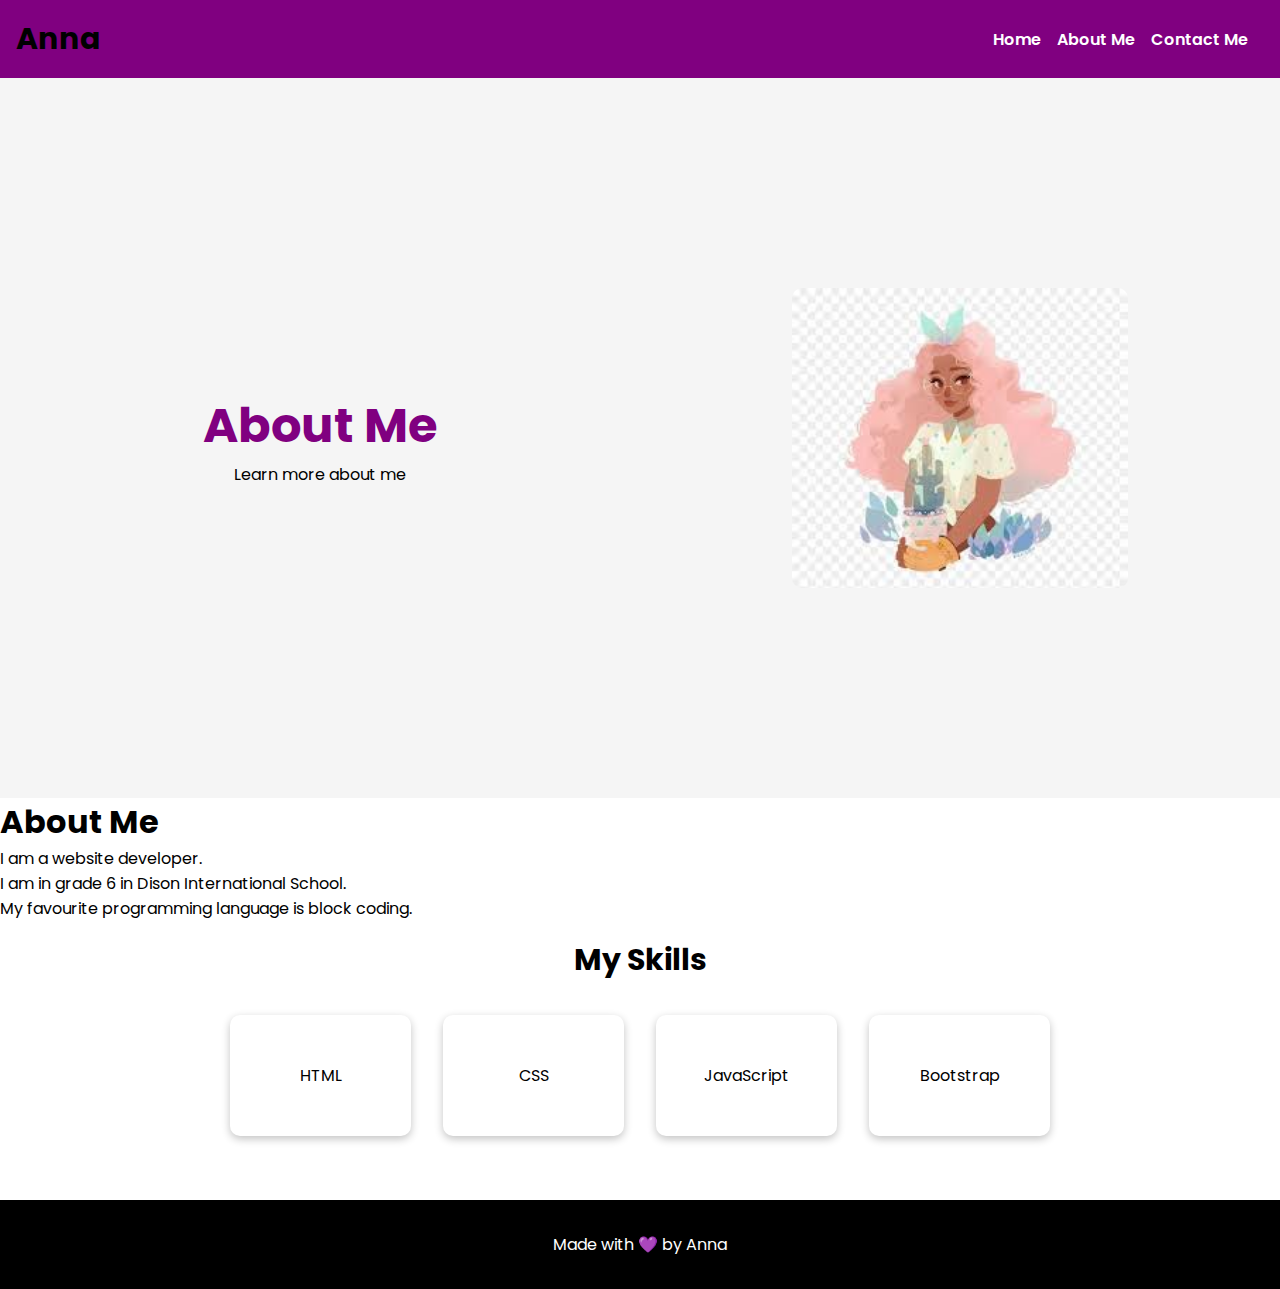
<file: about.html>
<!DOCTYPE html>
<html lang="en">

<head>
  <meta charset="UTF-8">
  <meta name="viewport" content="width=device-width, initial-scale=1.0">
  <title>About</title>
  <link rel="stylesheet" href="styles.css">
  <link rel="stylesheet" href="https://cdnjs.cloudflare.com/ajax/libs/font-awesome/6.4.2/css/all.min.css"
    integrity="sha512-z3gLpd7yknf1YoNbCzqRKc4qyor8gaKU1qmn+CShxbuBusANI9QpRohGBreCFkKxLhei6S9CQXFEbbKuqLg0DA=="
    crossorigin="anonymous" referrerpolicy="no-referrer" />

</head>

<body>
  <nav class="navbar">
    <div class="logo">Anna</div>
    <div>
      <ul class="nav-list">
        <li>
          <a href="index.html">Home</a>
        </li>
        <li>
          <a href="about.html">About Me</a>
        </li>
        <li>
          <a href="contact.html">Contact Me</a>
        </li>
      </ul>
    </div>
  </nav>

  <section class="hero">
    <div class="left">
      <h3 class="name">About Me</h3>
      <p>Learn more about me</p>
    </div>
    <div class="right">
      <img src="./images/teen black kawaii girl.jpg" alt="Profile Picture" height="300px">
    </div>
  </section>

  <section class="About-Me-paragraph">
    <h1>About Me</h1>
    <p> I am a website developer.
    <p> I am in grade 6 in Dison International School.</p>
    <p> My favourite programming language is block coding.</p>
  </section>

  <section class="skills">
    <h2>My Skills</h2>
    <div class="card">
      <div class="skill">
        <i class="fa-brands fa-html5 fa-3x"></i>
        <p>HTML</p>
      </div>
      <div class="skill">
        <i class="fa-brands fa-css3 fa-3x"></i>
        <p>CSS</p>
      </div>
      <div class="skill">
        <i class="fa-brands fa-js fa-3x"></i>
        <p>JavaScript</p>
      </div>
      <div class="skill">
        <i class="fa-brands fa-bootstrap fa-3x"></i>
        <p>Bootstrap</p>
      </div>
    </div>
  </section>

  <footer class="footer">
    <p>Made with 💜 by Anna</p>
  </footer>

</body>

</html>
</file>
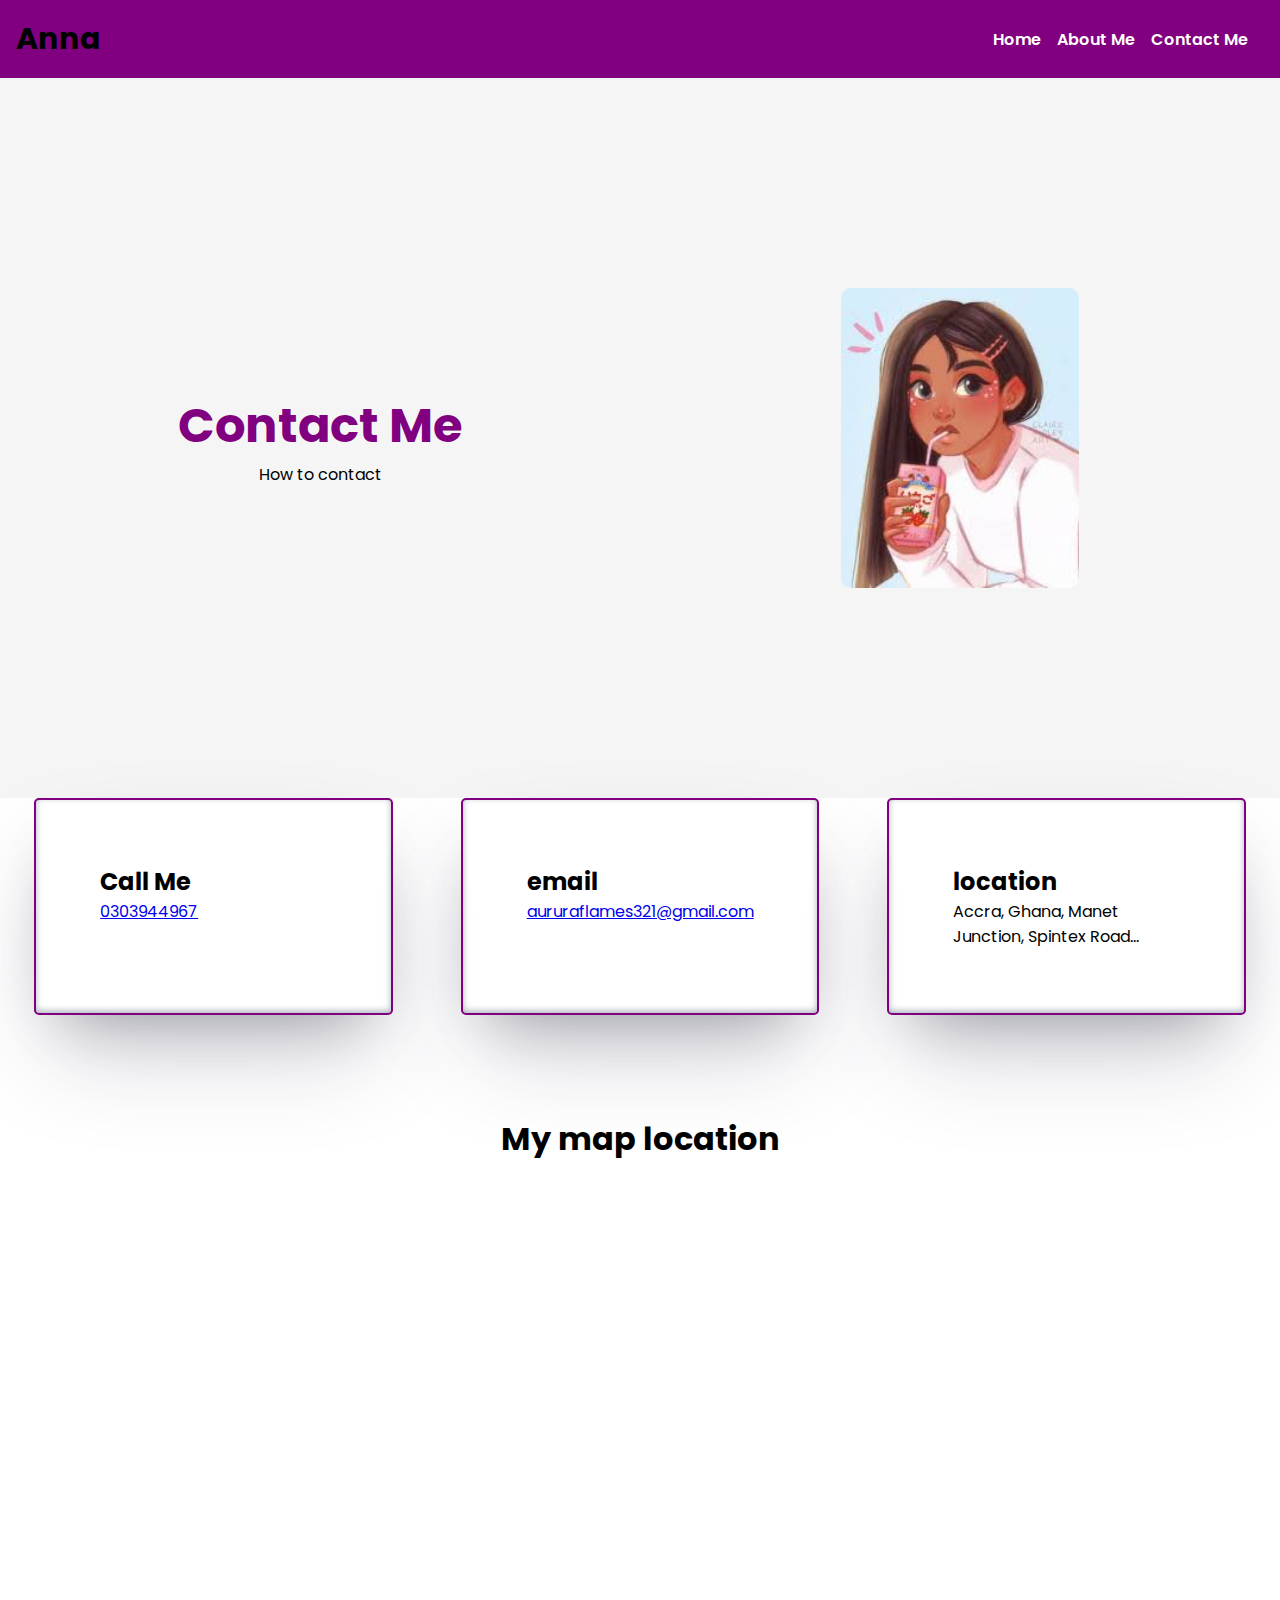
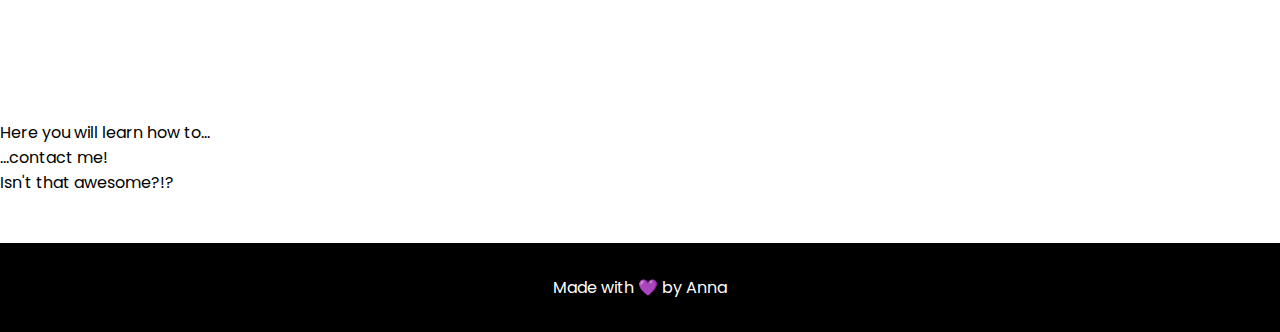
<file: contact.html>
<!DOCTYPE html>
<html lang="en">
<head>
    <meta charset="UTF-8">
    <meta name="viewport" content="width=device-width, initial-scale=1.0">
    <title>Contact</title>
    <link rel="stylesheet" href="styles.css">
    <link
      rel="stylesheet"
      href="https://cdnjs.cloudflare.com/ajax/libs/font-awesome/6.4.2/css/all.min.css"
      integrity="sha512-z3gLpd7yknf1YoNbCzqRKc4qyor8gaKU1qmn+CShxbuBusANI9QpRohGBreCFkKxLhei6S9CQXFEbbKuqLg0DA=="
      crossorigin="anonymous"
      referrerpolicy="no-referrer"
    />
    <link href="https://unpkg.com/aos@2.3.1/dist/aos.css" rel="stylesheet">
    <link rel="stylesheet" href="wickedcss.min.css">
</head>
<body>
    <nav class="navbar">
        <div class="logo">Anna</div>
        <div>
          <ul class="nav-list">
            <li>
              <a href="index.html">Home</a>
            </li>
            <li>
              <a href="about.html">About Me</a>
            </li>
            <li>
              <a href="contact.html">Contact Me</a>
            </li>
          </ul>
        </div>
      </nav> 

      <section class="hero">
        <div class="left">
          <h3 class="name">Contact Me</h3>
          <p>How to contact</p>
        </div>
        <div class="right">
          <img src="./images/teen black girl 13.jpg" alt ="Profile Picture" height="300px">
        </div>
      </section>

       <section class="Gucci">
        <div class="telephone"  >
          <i class="fa-solid fa-phone floater" style="color: #511f51;"></i>
         <h2>Call Me</h2>
         <a href="tel:+233303944967">0303944967</a> 
        </div>
        
        <div class="telephone" >

          <i class="fa-solid fa-envelope spinner" style="color: #511f50;"></i>
          <h2>email</h2>
          <a href="mailto:aururaflames321@gmail.com">aururaflames321@gmail.com</a>
        </div>
      
        <div class="telephone">
          <i class="fa-solid fa-location-dot heartbeat" style="width: 300px; height: 300px; color: #511f50;"></i>
          <h2>location</h2>
          <p>Accra, Ghana, Manet Junction, Spintex Road... </p>
        </div>
       </section>
       <section class="Map-Location">
        <h1>My map location</h1>
        <iframe src="https://www.google.com/maps/embed?pb=!1m18!1m12!1m3!1d3966.334616302319!2d0.0865716740961431!3d6.219530726622888!2m3!1f0!2f0!3f0!3m2!1i1024!2i768!4f13.1!3m3!1m2!1s0x1020a8f1aaa7d475%3A0x6ab35b6091de6dda!2sThe%20Royal%20Senchi%20Resort%2FHotel!5e0!3m2!1sen!2sgh!4v1699720191747!5m2!1sen!2sgh" width="600" height="450" style="border:0;" allowfullscreen="" loading="lazy" referrerpolicy="no-referrer-when-downgrade"></iframe>
      </section>

      <p> Here you will learn how to...
      <p> ...contact me!</p>
      <p> Isn't that awesome?!?</p>

      <footer class="footer">
        <p>Made with 💜 by Anna</p>
      </footer>
      
</body>
<script src="https://unpkg.com/aos@2.3.1/dist/aos.js"></script>
</html>
</file>
<file: styles.css>
@import url("https://fonts.googleapis.com/css2?family=Poppins:wght@200;300;400;500;600;700&display=swap");

* {
  margin: 0;
  padding: 0;
  box-sizing: border-box;
}

body {
  font-family: "Poppins", sans-serif;
}

.navbar {
  display: flex;
  align-items: center;
  justify-content: space-between;
  background-color: purple;
  padding: 1rem;
}

.nav-list {
  display: flex;
}

.nav-list li {
  list-style: none;
  margin-right: 1rem;
}

.logo {
  font-size: 30px;
  font-weight: 700;
}
.nav-list li a {
  text-decoration: none;
  color: white;
  font-weight: 600;
}

.hero {
  height: 80vh;
  background-color: whitesmoke;
  display: grid;
  grid-template-columns: 1fr 1fr;
  align-items: center;
}

.left {
  height: 60vh;
  margin: 1rem;
  display: flex;
  justify-content: center;
  align-items: center;
  flex-direction: column;
}
.right {
  display:flex;
  justify-content: center ;
  align-items: center ;
  height: 60vh;
  margin: 1rem;
  
}

.right img {
border-radius : 10px

}
.name {
  font-size: 3rem;
  color: purple;
}
.skills,
.projects {
  display: grid;
  justify-content: center;
  align-items: center;
}
.skills h2,
.projects h2 {
  font-size: 30px;
  margin: 1rem;
  text-align: center;
}

.card {
  display: grid;
  grid-template-columns: 1fr 1fr 1fr 1fr;
}
.skill {
  padding: 3rem;
  margin: 1rem;
  display: flex;
  flex-direction: column;
  align-items: center;
  justify-content: center;
  box-shadow: rgba(0, 0, 0, 0.24) 0px 3px 8px;
  border-radius: 10px;
}

.skill i {
  color: purple;
}
.projects {
  background-color: whitesmoke;
  margin-top: 3rem;
}

.project {
  text-align: center;
  margin: 10px;
  padding: 1rem;
}

.project img {
  height: 200px;
  width: 250px;
  border-radius: 20px;
  object-fit: cover;
}

.project h3 {
  font-size: 25px;
}

.footer {
  background-color: black;
  color: white;
  text-align: center;
  padding: 2rem;
  margin-top: 3rem;
}

@media screen and (max-width:768px) {
  .navbar {
  display: grid;
  text-align: center;
  justify-content: center;
}

.hero {
  display: flex;
  flex-direction: column;
}

.card {
  grid-template-columns: 1fr;
}
  
}

.contact{display:flex;
justify-content: space-around;
height: 40vh;
}
.telephone{
  border: 2px solid purple;
  border-radius:5px;
  padding:5%;
  width: 28%;
  box-shadow: rgba(50, 50, 93, 0.25) 0px 50px 100px -20px, rgba(0, 0, 0, 0.3) 0px 30px 60px -30px, rgba(10, 37, 64, 0.35) 0px -2px 6px 0px inset;
}
.Gucci{
  display:flex;
  justify-content: space-around;
}
.fa-solid{
  font-size: 4rem;
}
.Map-Location{
  width:100vw ;
  text-align:center ;
  margin-block:100px;
}
footer:hover{
  color:purple;
  background-color:black;
  }
</file>
<file: wickedcss.min.css>
/*!
 * WickedCSS v1.0 (https://github.com/kristofferandreasen/wickedCSS)
 * Copyright 2015 Kristoffer Andreasen
 * MIT License
 */.barrelRoll,.fadeIn,.floater,.heartbeat,.pulse,.rollerLeft,.rollerRight,.rotateIn,.rotateInLeft,.rotateInRight,.rotation,.shake,.sideToSide,.slideDown,.slideLeft,.slideRight,.slideUp,.spinner,.wiggle,.zoomer,.zoomerOut{visibility:visible!important}.rotation{animation-name:rotation;-webkit-animation-name:rotation;animation-duration:4s;-webkit-animation-duration:4s;animation-timing-function:linear;-webkit-animation-timing-function:linear;animation-iteration-count:infinite}.rotation,.sideToSide{-webkit-animation-iteration-count:infinite}@-webkit-keyframes rotation{from{-webkit-transform:rotate(0) translateX(50%) rotate(0)}to{-webkit-transform:rotate(360deg) translateX(50%) rotate(-360deg)}}@keyframes rotation{from{transform:rotate(0) translateX(50%) rotate(0)}to{transform:rotate(360deg) translateX(50%) rotate(-360deg)}}.sideToSide{animation-name:sideToSide;-webkit-animation-name:sideToSide;animation-duration:3s;-webkit-animation-duration:3s;animation-timing-function:ease;-webkit-animation-timing-function:ease;animation-iteration-count:infinite}@-webkit-keyframes sideToSide{0%,100%{-webkit-transform:translate(100%,0)}50%{-webkit-transform:translate(-100%,0)}}@keyframes sideToSide{0%,100%{transform:translate(100%,0)}50%{transform:translate(-100%,0)}}.zoomer{animation-name:zoomer;-webkit-animation-name:zoomer;-webkit-animation-duration:1s;-webkit-animation-timing-function:cubic-bezier(.5,.2,.3,1);animation-iteration-count:1}.zoomer,.zoomerOut{-webkit-animation-iteration-count:1;animation-timing-function:cubic-bezier(.5,.2,.3,1);animation-duration:1s}@-webkit-keyframes zoomer{0%{-webkit-transform:scale(.3)}100%{-webkit-transform:scale(1)}}@keyframes zoomer{0%{transform:scale(.3)}100%{transform:scale(1)}}.zoomerOut{animation-name:zoomerOut;-webkit-animation-name:zoomerOut;-webkit-animation-duration:1s;-webkit-animation-timing-function:cubic-bezier(.5,.2,.3,1);animation-iteration-count:1;animation-fill-mode:forwards}.rollerRight,.zoomerOut{-webkit-animation-fill-mode:forwards}@-webkit-keyframes zoomerOut{0%{-webkit-transform:scale(1)}100%{-webkit-transform:scale(0)}}@keyframes zoomerOut{0%{transform:scale(1)}100%{transform:scale(0)}}.spinner{animation-name:spinner;-webkit-animation-name:spinner;-webkit-animation-duration:2s;-webkit-animation-timing-function:linear;-webkit-animation-iteration-count:infinite;animation-iteration-count:infinite}.pulse,.spinner{animation-timing-function:linear;animation-duration:2s}@-webkit-keyframes spinner{from{-webkit-transform:rotate(0)}to{-webkit-transform:rotate(360deg)}}@keyframes spinner{from{transform:rotate(0)}to{transform:rotate(360deg)}}.pulse{animation-name:pulse;-webkit-animation-name:pulse;-webkit-animation-duration:2s;-webkit-animation-timing-function:linear;animation-iteration-count:infinite;-webkit-animation-iteration-count:infinite}@keyframes pulse{0%,100%{transform:scale(.9);opacity:.9}50%{transform:scale(1);opacity:1}}@-webkit-keyframes pulse{0%,100%{-webkit-transform:scale(.95);opacity:.9}50%{-webkit-transform:scale(1);opacity:1}}.shake{animation-name:shake;-webkit-animation-name:shake;-webkit-animation-duration:.4s;-webkit-animation-timing-function:ease;-webkit-animation-iteration-count:1}.barrelRoll,.shake{animation-iteration-count:1;animation-timing-function:ease;animation-duration:.4s}@keyframes shake{0%,100%{transform:translateX(0)}16%,50%,83%{transform:translateX(-10px)}33%,66%{transform:translateX(10px)}}@-webkit-keyframes shake{0%,100%{-webkit-transform:translateX(0)}16%,50%,83%{-webkit-transform:translateX(-10px)}33%,66%{-webkit-transform:translateX(10px)}}.barrelRoll{animation-name:barrelRoll;-webkit-animation-name:barrelRoll;-webkit-animation-duration:.4s;-webkit-animation-timing-function:ease;-webkit-animation-iteration-count:1}@keyframes barrelRoll{from{transform:rotate(0)}to{transform:rotate(360deg)}}@-webkit-keyframes barrelRoll{from{-webkit-transform:rotate(0)}to{-webkit-transform:rotate(360deg)}}.floater{animation-name:floater;-webkit-animation-name:floater;animation-duration:1.5s;-webkit-animation-duration:1.5s;-webkit-animation-iteration-count:infinite}.floater,.wiggle{animation-iteration-count:infinite}@keyframes floater{0%,100%{transform:translateY(0)}50%{transform:translateY(8%)}}@-webkit-keyframes floater{0%,100%{-webkit-transform:translateY(0)}50%{-webkit-transform:translateY(8%)}}.wiggle{animation-name:wiggle;-webkit-animation-name:wiggle;animation-duration:2.5s;-webkit-animation-duration:2.5s;-webkit-animation-iteration-count:infinite}@keyframes wiggle{0%,100%{transform:rotate(-4deg)}50%{transform:rotate(4deg)}}@-webkit-keyframes wiggle{0%,100%{-webkit-transform:rotate(-4deg)}50%{-webkit-transform:rotate(4deg)}}.pound{animation-name:pound;-webkit-animation-name:pound;animation-duration:.5s;-webkit-animation-duration:.5s;-webkit-animation-timing-function:ease;-webkit-animation-iteration-count:infinite;visibility:visible!important}.heartbeat,.pound{animation-iteration-count:infinite;animation-timing-function:ease}@keyframes pound{to{transform:scale(1.2)}}@-webkit-keyframes pound{to{transform:scale(1.2)}}.heartbeat{animation-name:heartbeat;-webkit-animation-name:heartbeat;animation-duration:3s;-webkit-animation-duration:3s;-webkit-animation-timing-function:ease;-webkit-animation-iteration-count:infinite}@keyframes heartbeat{0%,100%{transform:scale(1)}10%{transform:scale(1.2)}20%{transform:scale(1.4)}}@-webkit-keyframes heartbeat{0%,100%{-webkit-transform:scale(1)}10%{-webkit-transform:scale(1.2)}20%{-webkit-transform:scale(1.4)}}.rollerRight{animation-name:rollerRight;-webkit-animation-name:rollerRight;animation-duration:2s;-webkit-animation-duration:2s;-webkit-animation-timing-function:ease;-webkit-animation-iteration-count:1;animation-fill-mode:forwards}.rollerLeft,.rollerRight{animation-iteration-count:1;animation-timing-function:ease}@keyframes rollerRight{0%{transform:translateX(-200px) rotate(0);opacity:0}100%{transform:translateX(0) rotate(2turn);opacity:1}}@-webkit-keyframes rollerRight{0%{-webkit-transform:translateX(-200px) rotate(0);opacity:0}100%{-webkit-transform:translateX(0) rotate(2turn);opacity:1}}.rollerLeft{animation-name:rollerLeft;-webkit-animation-name:rollerLeft;animation-duration:2s;-webkit-animation-duration:2s;-webkit-animation-timing-function:ease;-webkit-animation-iteration-count:1;animation-fill-mode:forwards}.fadeOut,.rollerLeft{-webkit-animation-fill-mode:forwards}@keyframes rollerLeft{0%{transform:translateX(200px) rotate(0);opacity:0}100%{transform:translateX(0) rotate(-2turn);opacity:1}}@-webkit-keyframes rollerLeft{0%{-webkit-transform:translateX(200px) rotate(0);opacity:0}100%{-webkit-transform:translateX(0) rotate(-2turn);opacity:1}}.slideDown{animation-name:slideDown;-webkit-animation-name:slideDown;-webkit-animation-duration:1s;-webkit-animation-timing-function:ease}.slideDown,.slideUp{animation-timing-function:ease;animation-duration:1s}@keyframes slideDown{0%{transform:translateY(-100%);opacity:0}100%{transform:translateY(0);opacity:1}}@-webkit-keyframes slideDown{0%{-webkit-transform:translateY(-100%);opacity:0}100%{-webkit-transform:translateY(0);opacity:1}}.slideUp{animation-name:slideUp;-webkit-animation-name:slideUp;-webkit-animation-duration:1s;-webkit-animation-timing-function:ease}@keyframes slideUp{0%{transform:translateY(100%);opacity:0}100%{transform:translateY(0);opacity:1}}@-webkit-keyframes slideUp{0%{-webkit-transform:translateY(100%);opacity:0}100%{-webkit-transform:translateY(0);opacity:1}}.slideLeft{animation-name:slideLeft;-webkit-animation-name:slideLeft;animation-duration:1s;-webkit-animation-duration:1s;-webkit-animation-timing-function:ease}.slideLeft,.slideRight{animation-timing-function:ease}@keyframes slideLeft{0%{transform:translateX(150%);opacity:0}100%{transform:translateX(0);opacity:1}}@-webkit-keyframes slideLeft{0%{-webkit-transform:translateX(150%);opacity:0}100%{-webkit-transform:translateX(0);opacity:1}}.slideRight{animation-name:slideRight;-webkit-animation-name:slideRight;animation-duration:1s;-webkit-animation-duration:1s;-webkit-animation-timing-function:ease}@keyframes slideRight{0%{transform:translateX(-150%);opacity:0}100%{transform:translateX(0);opacity:1}}@-webkit-keyframes slideRight{0%{-webkit-transform:translateX(-150%);opacity:0}100%{-webkit-transform:translateX(0);opacity:1}}.fadeIn{animation-name:fadeIn;-webkit-animation-name:fadeIn;-webkit-animation-duration:2s;-webkit-animation-timing-function:ease}.fadeIn,.fadeOut{animation-timing-function:ease;animation-duration:2s}@keyframes fadeIn{0%{opacity:0}100%{opacity:1}}@-webkit-keyframes fadeIn{0%{opacity:0}100%{opacity:1}}.fadeOut{animation-name:fadeOut;-webkit-animation-name:fadeOut;-webkit-animation-duration:2s;-webkit-animation-timing-function:ease;animation-fill-mode:forwards}@keyframes fadeOut{0%{opacity:1}100%{opacity:0}}@-webkit-keyframes fadeOut{0%{opacity:1}100%{opacity:0}}.rotateInRight{animation-name:rotateInRight;-webkit-animation-name:rotateInRight;animation-duration:3s;-webkit-animation-duration:3s;-webkit-animation-timing-function:ease-in-out;-webkit-animation-iteration-count:1;animation-iteration-count:1}.rotateInLeft,.rotateInRight{animation-timing-function:ease-in-out}@-webkit-keyframes rotateInRight{from{-webkit-transform:rotate(0) translateX(100%) rotate(0)}to{-webkit-transform:rotate(360deg) translateX(0) rotate(-360deg)}}@keyframes rotateInRight{from{transform:rotate(0) translateX(100%) rotate(0)}to{transform:rotate(360deg) translateX(0) rotate(-360deg)}}.rotateInLeft{animation-name:rotateInLeft;-webkit-animation-name:rotateInLeft;animation-duration:3s;-webkit-animation-duration:3s;-webkit-animation-timing-function:ease-in-out;animation-iteration-count:1}.rotateIn,.rotateInLeft{-webkit-animation-iteration-count:1}@-webkit-keyframes rotateInLeft{from{-webkit-transform:rotate(0) translateX(-100%) rotate(0)}to{-webkit-transform:rotate(360deg) translateX(0) rotate(-360deg)}}@keyframes rotateInLeft{from{transform:rotate(0) translateX(-100%) rotate(0)}to{transform:rotate(360deg) translateX(0) rotate(-360deg)}}.rotateIn{animation-name:rotateIn;-webkit-animation-name:rotateIn;animation-duration:3s;-webkit-animation-duration:3s;animation-timing-function:ease;-webkit-animation-timing-function:ease;animation-iteration-count:1;-webkit-transform-origin:center;transform-origin:center}@-webkit-keyframes rotateIn{0%{-webkit-transform:rotate3d(0,0,1,-720deg);transform:rotate3d(0,0,1,-720deg);opacity:0}100%{-webkit-transform-origin:center;transform-origin:center;-webkit-transform:none;transform:none;opacity:1}}@keyframes rotateIn{0%{-webkit-transform:rotate3d(0,0,1,-720deg);transform:rotate3d(0,0,1,-720deg);opacity:0}100%{-webkit-transform:none;transform:none;opacity:1}}.bounceIn{-webkit-animation-name:bounceIn;animation-name:bounceIn;-webkit-animation-duration:.8s;animation-duration:.8s;-webkit-animation-timing-function:cubic-bezier(.215,.61,.355,1);animation-timing-function:cubic-bezier(.215,.61,.355,1)}@-webkit-keyframes bounceIn{0%{opacity:0;-webkit-transform:scale3d(.3,.3,.3);transform:scale3d(.3,.3,.3)}20%{-webkit-transform:scale3d(1.1,1.1,1.1);transform:scale3d(1.1,1.1,1.1)}40%{-webkit-transform:scale3d(.9,.9,.9);transform:scale3d(.9,.9,.9)}60%{opacity:1;-webkit-transform:scale3d(1.03,1.03,1.03);transform:scale3d(1.03,1.03,1.03)}80%{-webkit-transform:scale3d(.97,.97,.97);transform:scale3d(.97,.97,.97)}100%{opacity:1;-webkit-transform:scale3d(1,1,1);transform:scale3d(1,1,1)}}@keyframes bounceIn{0%{opacity:0;-webkit-transform:scale3d(.3,.3,.3);transform:scale3d(.3,.3,.3)}20%{-webkit-transform:scale3d(1.1,1.1,1.1);transform:scale3d(1.1,1.1,1.1)}40%{-webkit-transform:scale3d(.9,.9,.9);transform:scale3d(.9,.9,.9)}60%{opacity:1;-webkit-transform:scale3d(1.03,1.03,1.03);transform:scale3d(1.03,1.03,1.03)}80%{-webkit-transform:scale3d(.97,.97,.97);transform:scale3d(.97,.97,.97)}100%{opacity:1;-webkit-transform:scale3d(1,1,1);transform:scale3d(1,1,1)}}
</file>
